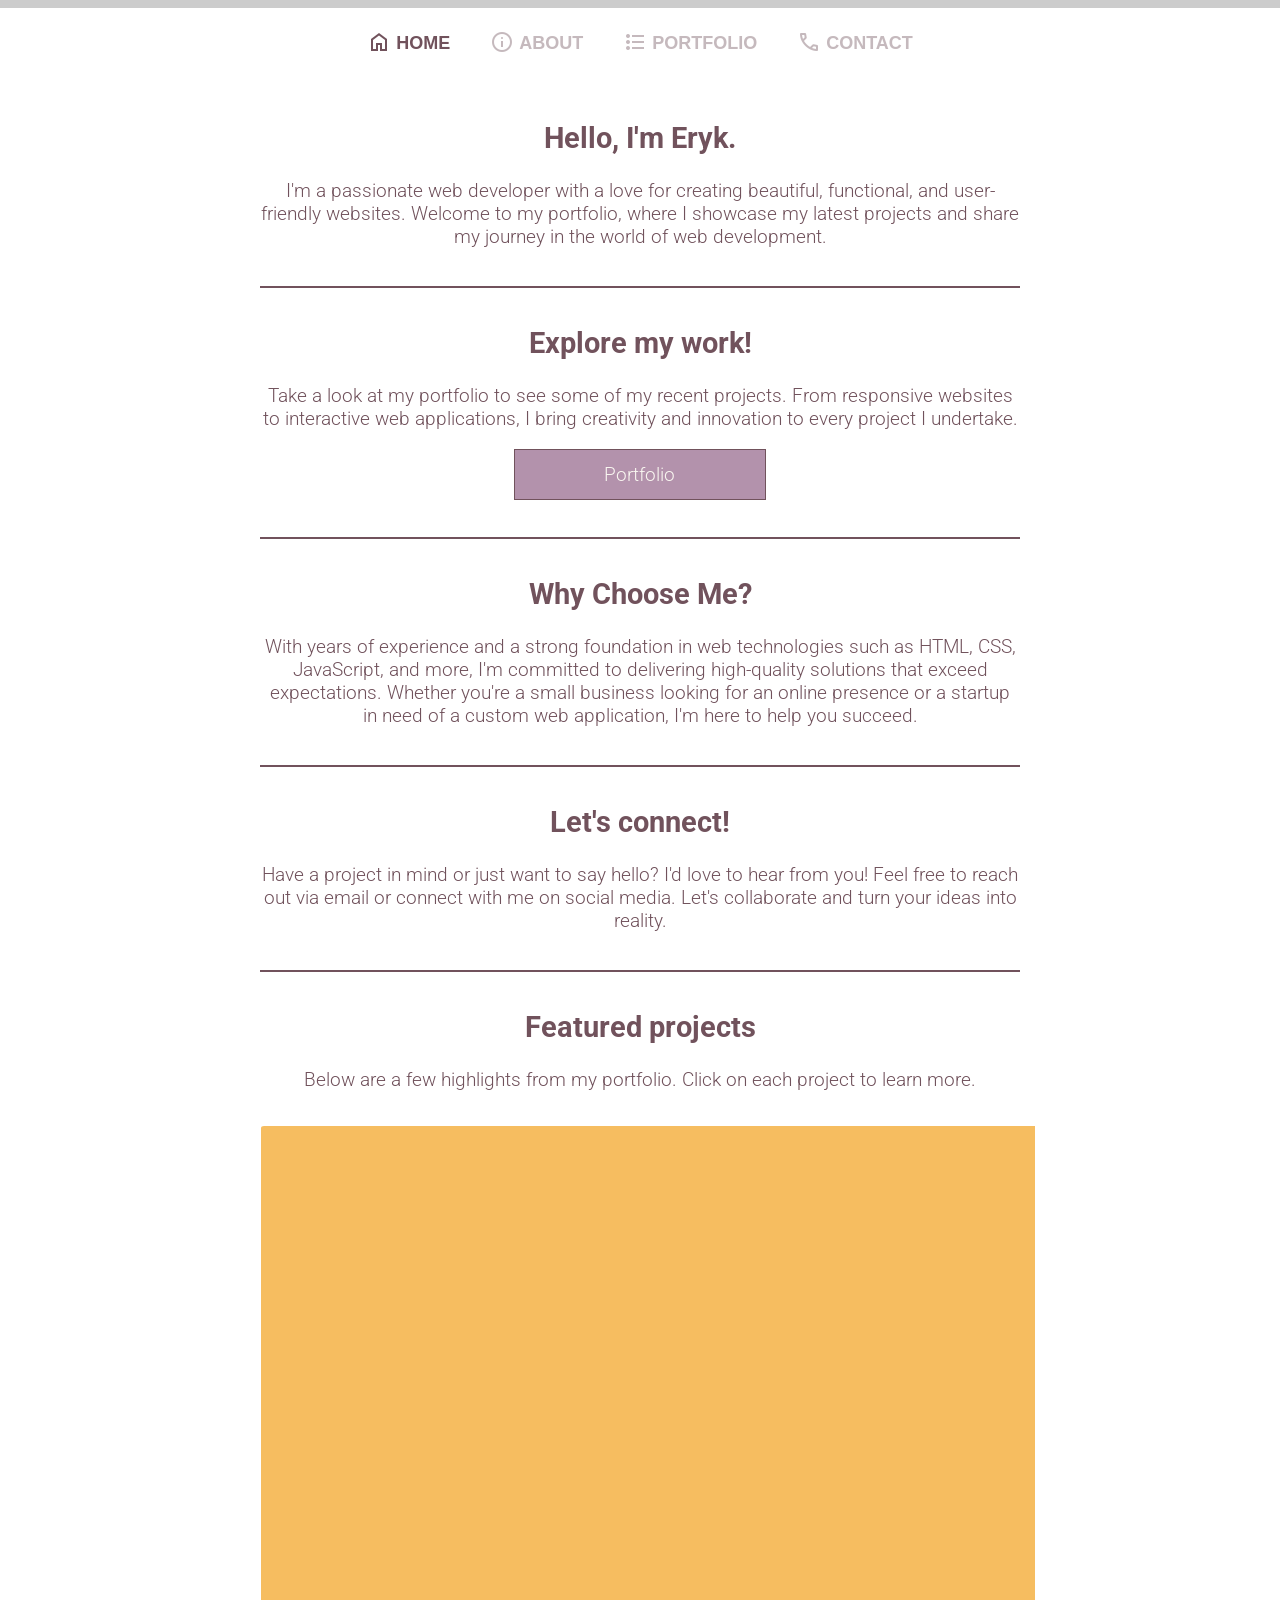
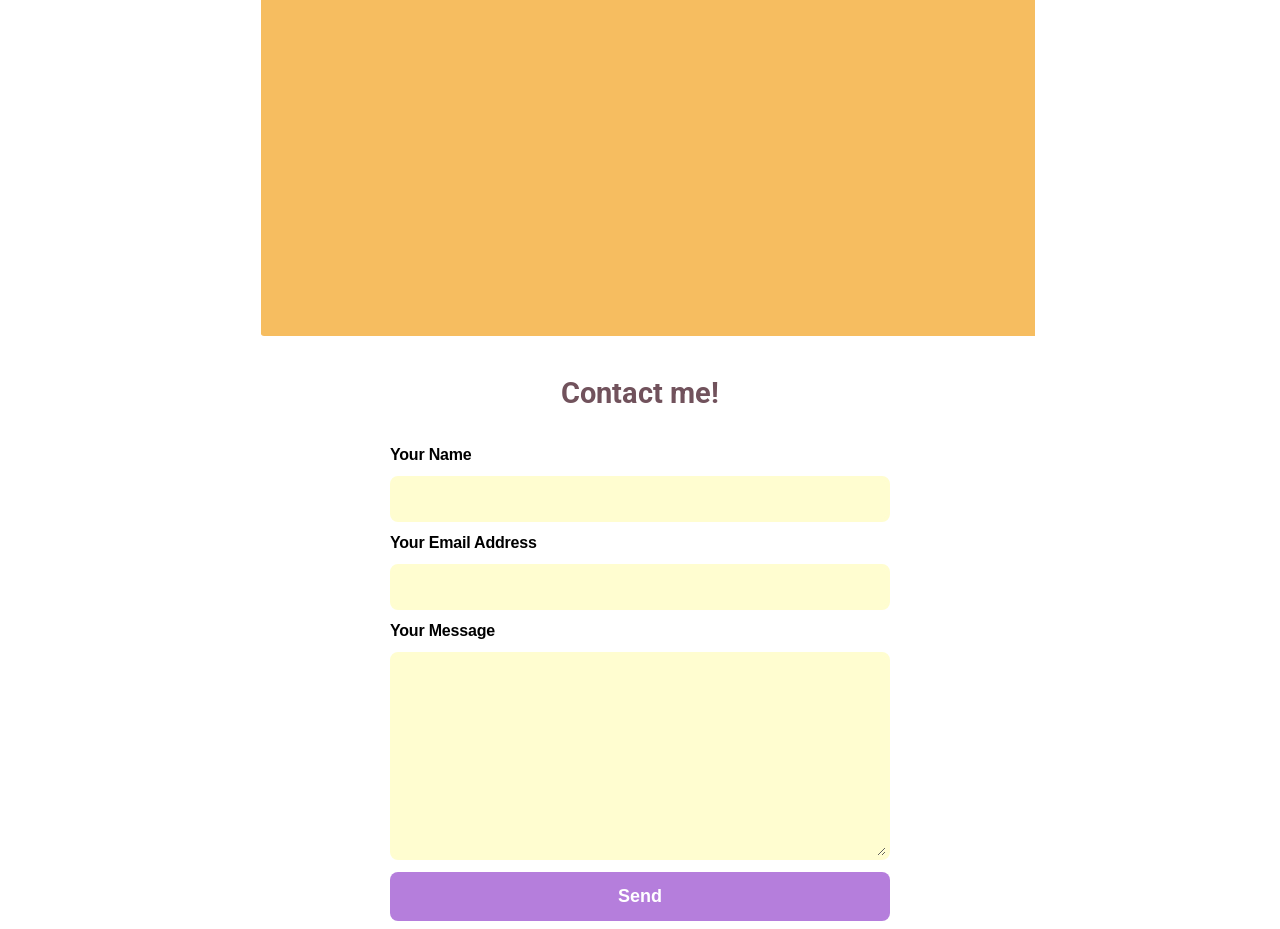
<file: index.html>
<!DOCTYPE html>
<!-- c:/Users/erys/Desktop/REPOXD/PORTFOLIO/index.html -->
<!DOCTYPE html>
<html lang="en">
<head>
    <meta charset="UTF-8">
    <meta http-equiv="X-UA-Compatible" content="IE=edge">
    <meta name="viewport" content="width=device-width, initial-scale=1.0">
    <title>Eryk Mirczak</title>
    <link rel="stylesheet" href="styles.css">
    <link rel="stylesheet" href="https://fonts.googleapis.com/css2?family=Material+Symbols+Outlined:opsz,wght,FILL,GRAD@20..48,100..700,0..1,-50..200"/>
</head>

<body>
    <script src="js/scrollprogress.js"></script>
    <div class="header">
        <div class="progress-container">
            <div class="progress-bar" id="myBar"></div>
        </div>
    </div>
    
    <nav>
        <ul>
            <li class="activenav"><a href="#"><span class="material-symbols-outlined">home</span>Home</a></li>
            <li><a href="#about"><span class="material-symbols-outlined">info</span>About</a></li>
            <li><a href="#portfolio"><span class="material-symbols-outlined">format_list_bulleted</span>Portfolio</a></li>
            <li><a href="#contact"><span class="material-symbols-outlined">call</span>Contact</a></li>
        </ul>
    </nav>

    <div class="text">
        <h2>Hello, I'm Eryk.</h2>
        <p>I'm a passionate web developer with a love for creating beautiful, functional, and user-friendly websites. Welcome to my portfolio, where I showcase my latest projects and share my journey in the world of web development.</p>
    </div>
    <hr>

    <div class="text">
        <h2>Explore my work!</h2>
        <p>Take a look at my portfolio to see some of my recent projects. From responsive websites to interactive web applications, I bring creativity and innovation to every project I undertake.</p>
    </div>
    
    <button id="portfoliobtn">Portfolio</button>
    <hr>
    <div class="text" id="about">
        <h2>Why Choose Me?</h2>
        <p>With years of experience and a strong foundation in web technologies such as HTML, CSS, JavaScript, and more, I'm committed to delivering high-quality solutions that exceed expectations. Whether you're a small business looking for an online presence or a startup in need of a custom web application, I'm here to help you succeed.</p>
    </div>
    <hr>
    <div class="text">
        <h2>Let's connect!</h2>
        <p>Have a project in mind or just want to say hello? I'd love to hear from you! Feel free to reach out via email or connect with me on social media. Let's collaborate and turn your ideas into reality.</p>
    </div>
    <hr>
    <div class="text" id="portfolio">
        <h2>Featured projects</h2>
        <p>Below are a few highlights from my portfolio. Click on each project to learn more.</p>
    </div>
    <script src="js/carousel.js"></script>
    <ul class="gallery">
        <li id="galleryli" style="background: #f6bd60;"></li>
        <li id="galleryli" style="background: #f7ede2;"></li>
        <li id="galleryli" style="background: #f5cac3;"></li>
        <li id="galleryli" style="background: #84a59d;"></li>
        <li id="galleryli" style="background: #f28482;"></li>
    </ul>

    <div class="text" id="contact">
        <h2>Contact me!</h2>
    </div>

    <div class="form-container">
        <form action="#" method="POST" class="form-form">
            <label for="name">Your Name</label>
            <input type="text" id="name" name="fullName" required />

            <label for="email">Your Email Address</label>
            <input type="email" id="email" name="email" required />

            <label for="message">Your Message</label>
            <textarea name="message" id="message" cols="30" rows="10"></textarea>

            <button type="submit">Send</button>
        </form>
    </div>
</body>
</html>
</file>
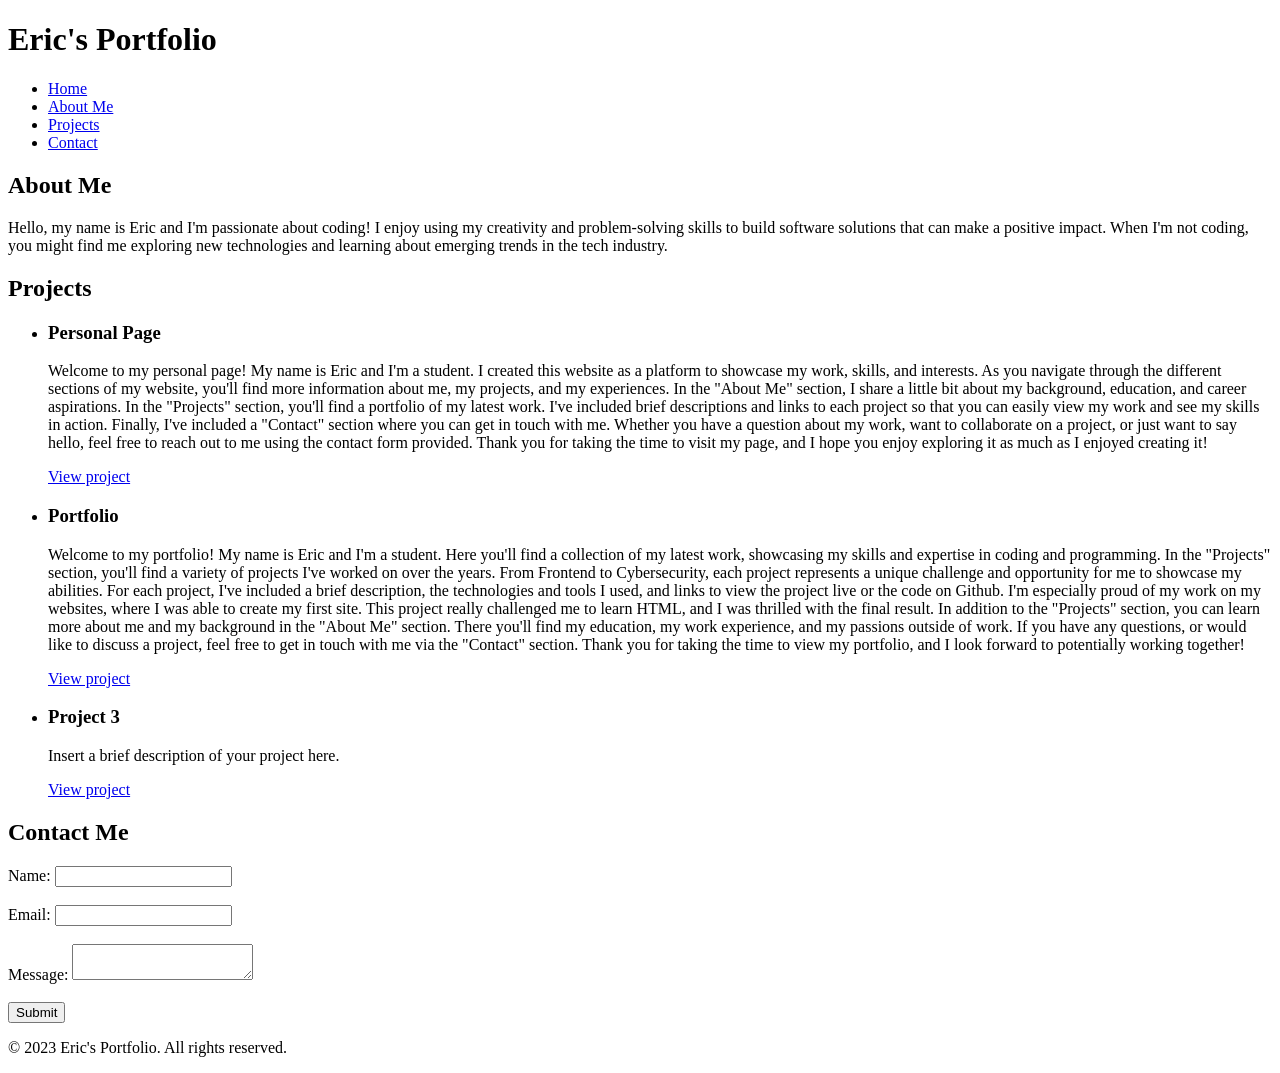
<file: portfolio.html>
<!DOCTYPE html>
<html>
<head>
	<title>My Portfolio</title>
	<style>
		/* Add CSS styles here */
	</style>
</head>
<body>
	<header>
		<h1>Eric's Portfolio</h1>
		<nav>
			<ul>
				<li><a href="#">Home</a></li>
				<li><a href="#">About Me</a></li>
				<li><a href="#">Projects</a></li>
				<li><a href="#">Contact</a></li>
			</ul>
		</nav>
	</header>
	<main>
		<section>
			<h2>About Me</h2>
			<p>Hello, my name is Eric and I'm passionate about coding! I enjoy using my creativity and problem-solving skills to build software solutions that can make a positive impact. When I'm not coding, you might find me exploring new technologies and learning about emerging trends in the tech industry.</p>
		</section>
		<section>
			<h2>Projects</h2>
			<ul>
				<li>
					<h3>Personal Page</h3>
					<p>Welcome to my personal page! My name is Eric and I'm a student. I created this website as a platform to showcase my work, skills, and interests.

                        As you navigate through the different sections of my website, you'll find more information about me, my projects, and my experiences. In the "About Me" section, I share a little bit about my background, education, and career aspirations.
                        
                        In the "Projects" section, you'll find a portfolio of my latest work. I've included brief descriptions and links to each project so that you can easily view my work and see my skills in action.
                        
                        Finally, I've included a "Contact" section where you can get in touch with me. Whether you have a question about my work, want to collaborate on a project, or just want to say hello, feel free to reach out to me using the contact form provided.
                        
                        Thank you for taking the time to visit my page, and I hope you enjoy exploring it as much as I enjoyed creating it!</p>
					<p><a href="#">View project</a></p>
				</li>
				<li>
					<h3>Portfolio</h3>
					<p>Welcome to my portfolio! My name is Eric and I'm a student. Here you'll find a collection of my latest work, showcasing my skills and expertise in coding and programming.

                        In the "Projects" section, you'll find a variety of projects I've worked on over the years. From Frontend to Cybersecurity, each project represents a unique challenge and opportunity for me to showcase my abilities. For each project, I've included a brief description, the technologies and tools I used, and links to view the project live or the code on Github.
                        
                        I'm especially proud of my work on my websites, where I was able to create my first site. This project really challenged me to learn HTML, and I was thrilled with the final result.
                        
                        In addition to the "Projects" section, you can learn more about me and my background in the "About Me" section. There you'll find my education, my work experience, and my passions outside of work.
                        
                        If you have any questions, or would like to discuss a project, feel free to get in touch with me via the "Contact" section. Thank you for taking the time to view my portfolio, and I look forward to potentially working together!</p>
					<p><a href="#">View project</a></p>
				</li>
				<li>
					<h3>Project 3</h3>
					<p>Insert a brief description of your project here.</p>
					<p><a href="#">View project</a></p>
				</li>
			</ul>
		</section>
		<section>
			<h2>Contact Me</h2>
			<form>
				<label for="name">Name:</label>
				<input type="text" id="name" name="name"><br><br>
				<label for="email">Email:</label>
				<input type="email" id="email" name="email"><br><br>
				<label for="message">Message:</label>
				<textarea id="message" name="message"></textarea><br><br>
				<input type="submit" value="Submit">
			</form>
		</section>
	</main>
	<footer>
		<p>&copy; 2023 Eric's Portfolio. All rights reserved.</p>
	</footer>
</body>
</html>
</file>
<file: styles.css>
@import url('https://fonts.googleapis.com/css2?family=Roboto:ital,wght@0,100;0,300;0,400;0,500;0,700;0,900;1,100;1,300;1,400;1,500;1,700;1,900&display=swap');

.material-symbols-outlined {
    display: flex;
    vertical-align: -5px;
    padding-right: 5px;
}

html {
    scroll-behavior: smooth;
}

hr {
    border: 1px solid #71525C;
    width: 60%;
    margin: auto;
    margin-bottom: 3%;
    margin-top: 3%;
}

.header {
    position: fixed;
    top: 0;
    left: 0;
    z-index: 1;
    width: 100%;
    background-color: #f1f1f1;
}

.progress-container {
    width: 100%;
    height: 8px;
    background: #ccc;
}

.progress-bar {
    height: 8px;
    background: #04AA6D;
    width: 0%;
}

.text {
    font-family: 'Roboto', sans-serif;
    font-weight: 300;
    font-size: 1.5vw;
    text-align: center;
    color: #71525C;
    padding-left: 20%;
    padding-right: 20%;
}

#portfoliobtn {
    background-color: #B392AC;
    color: #F9F6F0;
    font-family: 'Roboto', sans-serif;
    font-weight: 300;
    font-size: 1.5vw;
    text-align: center;
    border: 1px solid #71525C;
    cursor: pointer;
    padding-top: 1%;
    padding-bottom: 1%;
    display: block;
    margin: auto;
    width: 20%;
}

#portfoliobtn:hover {
    background-color: #F9F6F0;
    color: #B392AC;
}

#portfoliopng {
    display: flex;
    justify-content: center;
    gap: 2%;
    padding-bottom: 3%;
    padding-top: 3%;
    padding-left: 20%;
    padding-right: 20%;
    flex-wrap: wrap;
    align-items: center;
    align-content: center;
    justify-content: center;
    justify-items: center;
}

.gallery {
    padding: 1rem;
    display: grid;
    grid-template-columns: repeat(5, 80vw);
    grid-template-rows: 1fr;
    column-gap: 1rem;
    row-gap: 1rem;
    overflow: scroll;
    overflow-y: hidden;
    height: 90vh;
    scroll-snap-type: both mandatory;
    scroll-padding: 1rem;
    width: 60%;
    margin-left: auto;
    margin-right: auto;
}

.activegallery {
    scroll-snap-type: unset;
}

#galleryli {
    scroll-snap-align: center;
    display: inline-block;
    border-radius: 0.3%;
    font-size: 0;
    list-style-type: none;
}

nav {
    /* * */
    box-sizing: border-box;
    /* body */
    font-family: 'Open Sans', sans-serif;
    overflow: hidden;
    display: flex;
    align-items: center;
    justify-content: center;
    height: 7vw;
    /* nav */
    position: relative;
    padding-bottom: 1.2%;
}

nav .line {
    height: 0.2%;
    position: absolute;
    bottom: 0;
    margin: 1% 0 0 0;
    background: #B57EDC;
}

nav ul {
    padding: 0;
    margin: 0;
    list-style: none;
    display: flex;
}

nav ul li {
    margin: 0 40px 0 0;
    opacity: 0.4;
    transition: all 0.8 ease;
    background-image: linear-gradient(#B57EDC, #B57EDC);
    background-size: 0 5px, auto;
    background-repeat: no-repeat;
    background-position: center bottom;
    padding-bottom: 6px;
    transition: all .2s ease-out;
}

nav ul li:hover {
    opacity: 0.7;
    background-size: 100% 5px, auto;
}

nav ul li.activenav {
    opacity: 1;
}

nav ul li:last-child {
    margin-right: 0;
}

nav ul li a {
    text-decoration: none;
    color: #71525C;
    text-transform: uppercase;
    display: block;
    font-weight: 600;
    letter-spacing: 0.2%;
    font-size: 18px;
}

nav .icon {
    display:none;
}

.form-container * {
    box-sizing: border-box;
    font-family: "Open Sans", sans-serif;
}

.form-container {
    /* container */
    --c-width: 50%;
    --c-max-width: 500px;

    width: var(--c-width);
    max-width: var(--c-max-width);
    display: block;
    margin: 0 auto 0 auto;
}

.form-form label {
    display: block;
    padding: 12px 0 12px 0;
    letter-spacing: -0.2px;
    cursor: pointer;
    font-size: 16px;
    font-weight: 700;
}

.form-form input,
.form-form textarea {
    font-size: 16px;
    display: block;
    width: 100%;
    padding: 10px;
    background-color: #FFFDD0;
    border: none;
    border: 4px solid #FFFDD0;
    outline: none;
    border-radius: 8px;
    color: darkgray;
}

.form-form input:focus,
.form-form textarea:focus {
    background-color: #fff;
    color: darkgray;
}

.form-form input:focus:required:invalid {
    border-color: pink;
    background-color: #fff;
}

.form-form button {
    display: block;
    margin-top: 12px;
    width: 100%;
    padding: 12px 20px;
    border-radius: 8px;
    border-color: transparent;
    background-color: #B57EDC;
    color: #fff;
    font-weight: 700;
    font-size: 18px;

    transition: 300ms all;
}

.form-form button:hover {
    background-color: #D1C1E0;
}

.form-alert {
    padding: 12px;
    border-radius: 10px;
    color: #fff;
    font-size: 14px;
    font-weight: 400;
    margin-top: 12px;
    display: none;
}

.form-alert.visible {
    display: block;
}

.form-alert.success {
    background: #69cf9d;
}

.form-alert.error {
    background: #de524c;
}
</file>
